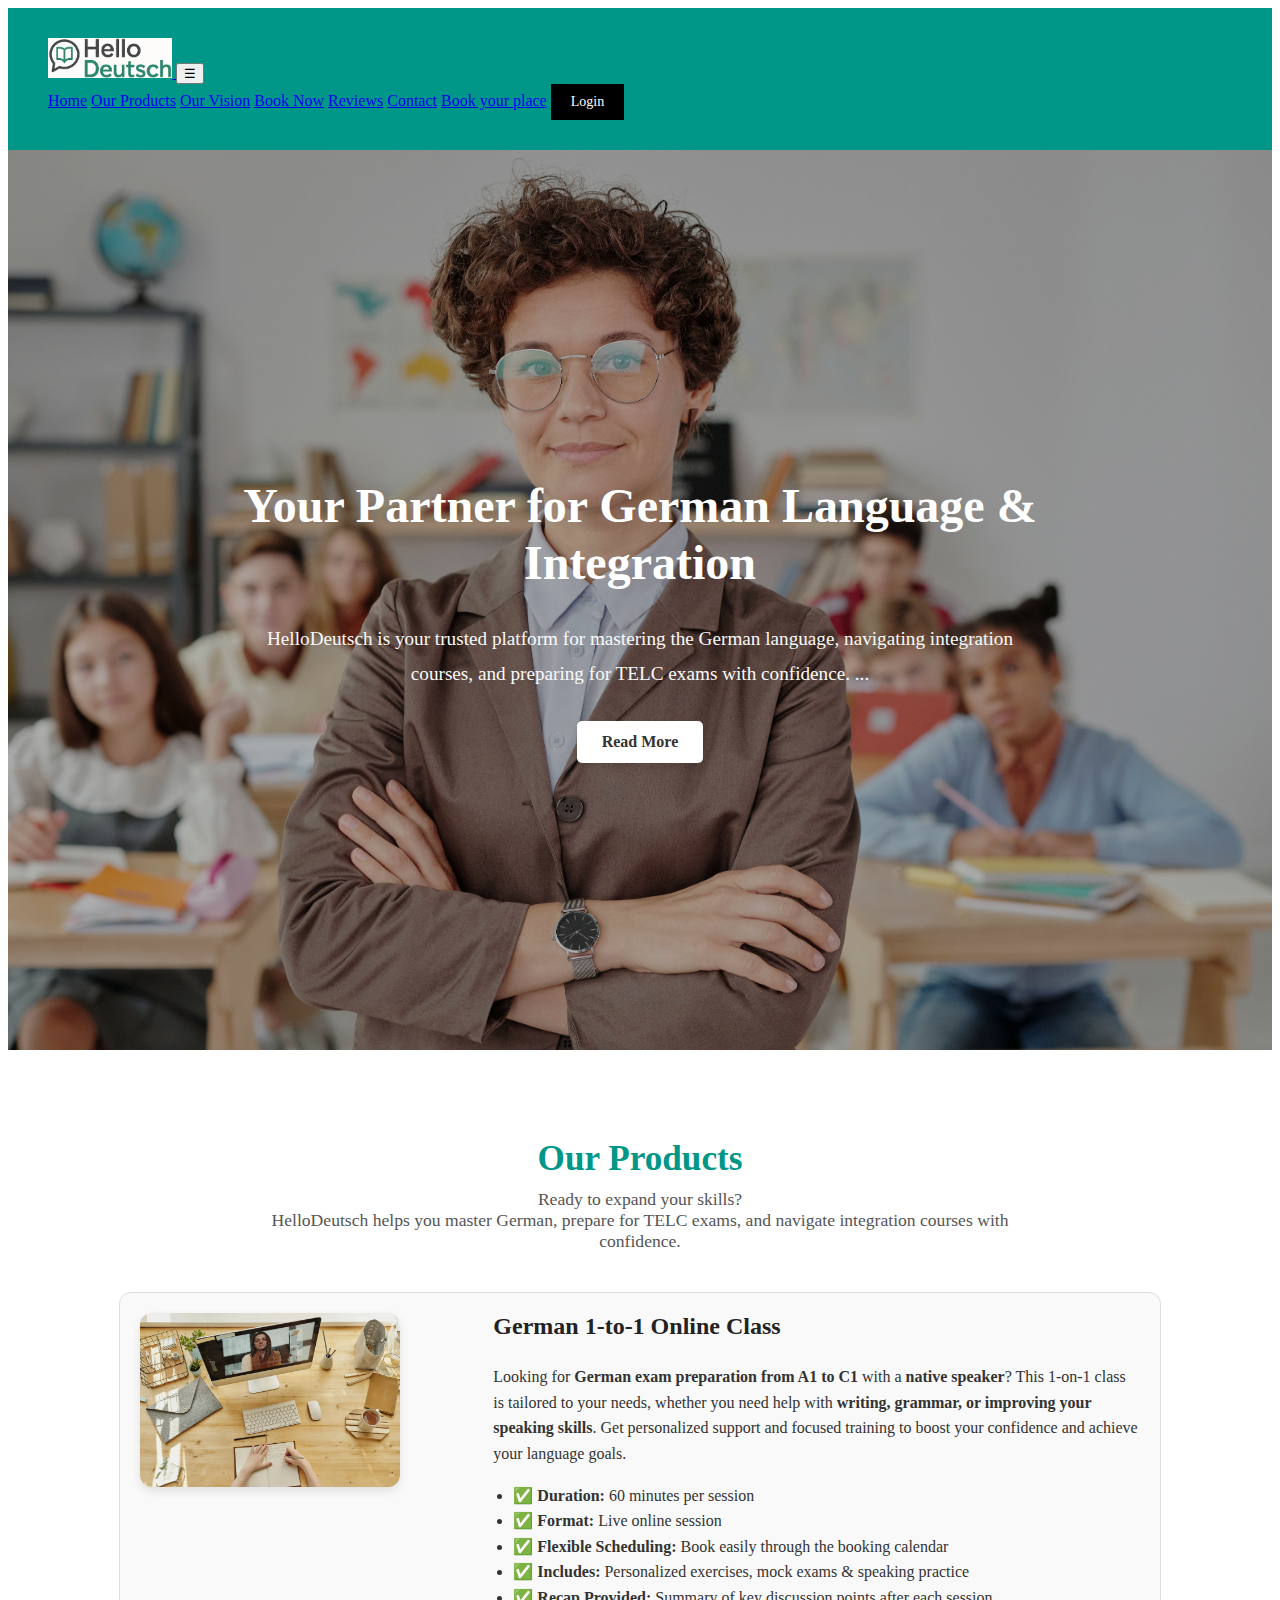
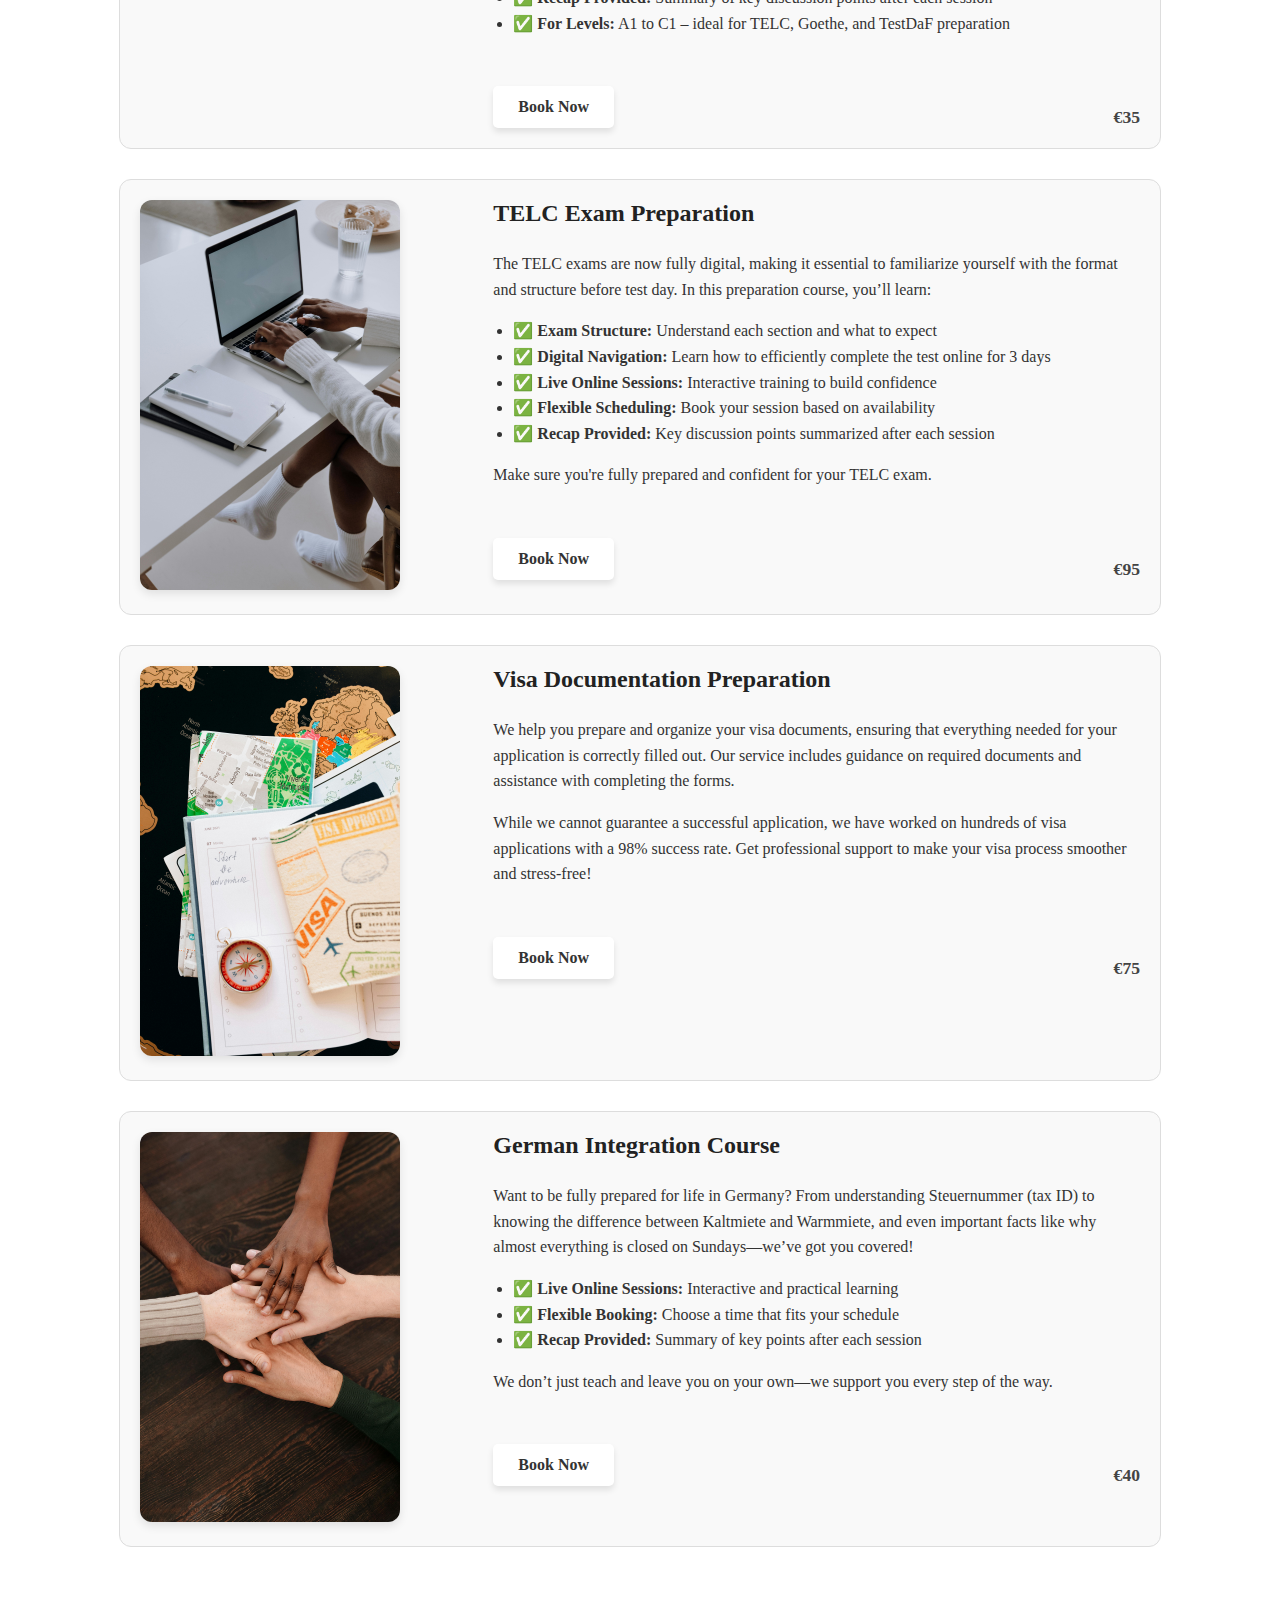
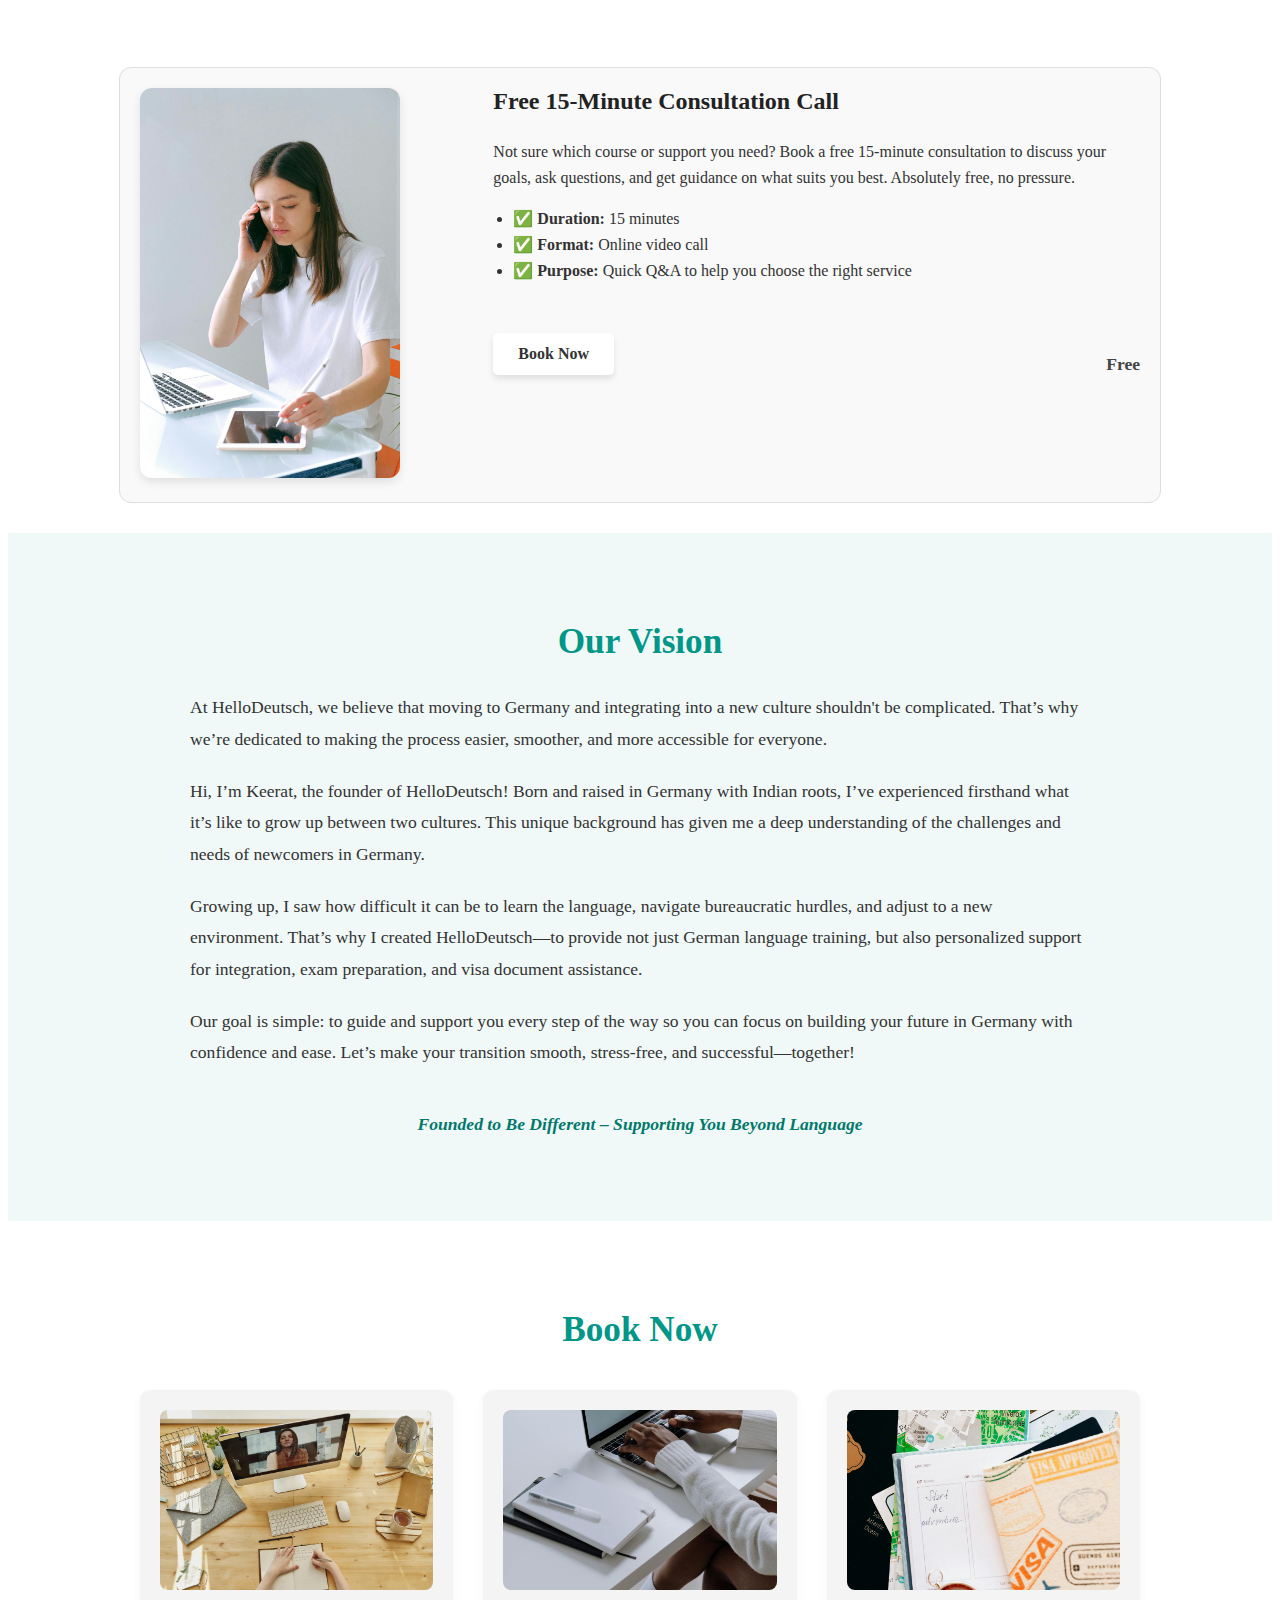
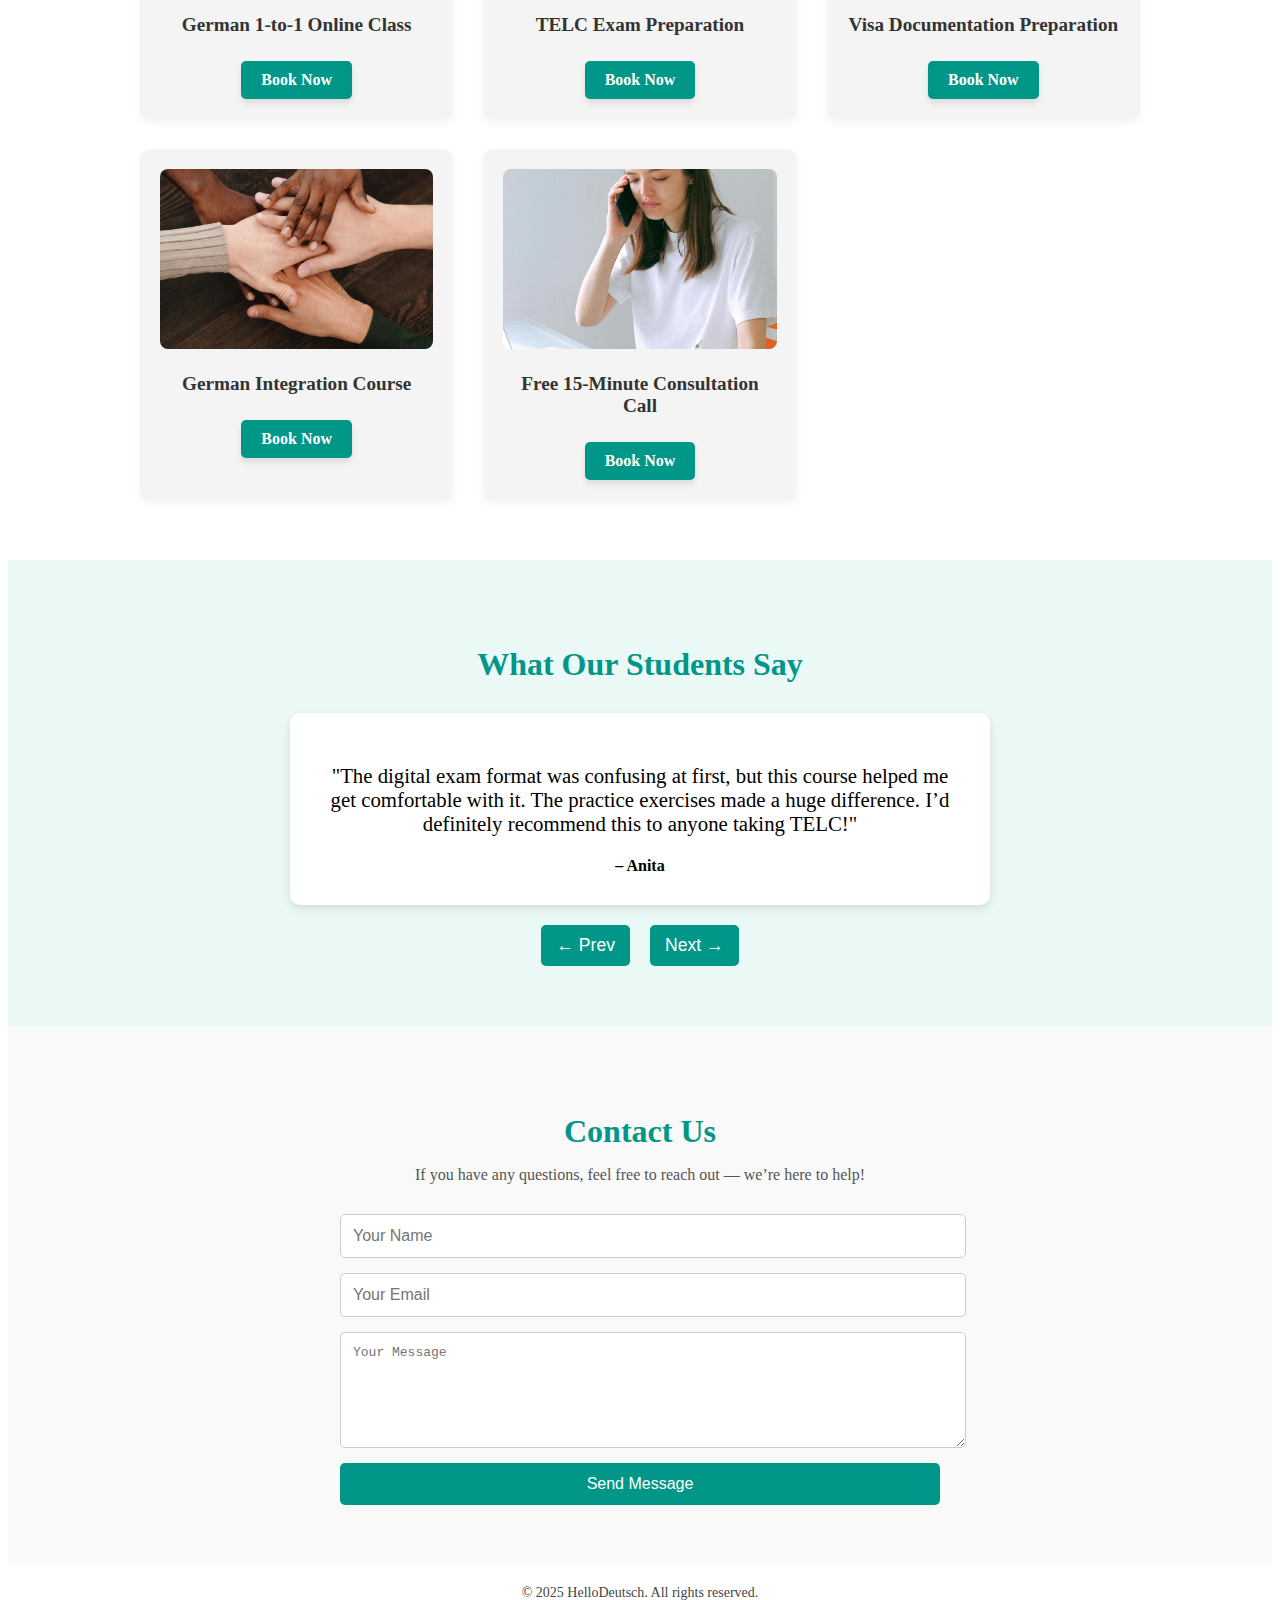
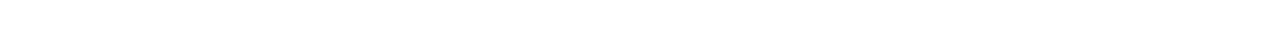
<file: index.html>
<!DOCTYPE html>
<html lang="en">
<head>
  <meta charset="UTF-8" />
  <meta name="viewport" content="width=device-width, initial-scale=1.0" />
  <title>HelloDeutsch</title>

<!-- ✅ Google Analytics Tag -->
  <script async src="https://www.googletagmanager.com/gtag/js?id=G-QC286PCZ1C"></script>
  <script>
    window.dataLayer = window.dataLayer || [];
    function gtag(){dataLayer.push(arguments);}
    gtag('js', new Date());
    gtag('config', 'G-QC286PCZ1C');
  </script>


  <link rel="stylesheet" href="style.css" />
  <link rel="stylesheet" href="https://cdnjs.cloudflare.com/ajax/libs/font-awesome/6.0.0-beta3/css/all.min.css">
  <link rel="icon" href="favicon.png" type="image/png" />
</head>
<body>
    
  <!-- Modern Navbar -->
  <header class="navbar">
    <a href="index.html" class="navbar-logo">
      <img src="logo-icon.png" alt="HelloDeutsch" style="height: 40px;" />
    </a>
  
    <button class="hamburger" id="hamburger-btn">&#9776;</button>
  
    <nav class="navbar-menu" id="navbar-menu">
      <a href="#home">Home</a>
      <a href="#products">Our Products</a>
      <a href="#vision">Our Vision</a>
      <a href="#book-now">Book Now</a>
      <a href="#testimonials">Reviews</a>
      <a href="#contact">Contact</a>
      <a href="/booking.html" class="book-btn">Book your place</a>
      <a href="login.html" class="login-btn">Login</a>
    </nav>
  </header>
  
  

</body>
</html>

  

  <!-- HOME / HERO SECTION -->
  <section id="home">
    <div class="overlay"></div>
    <div class="home-content">
      <h2>Your Partner for German Language & Integration</h2>
      <p>HelloDeutsch is your trusted platform for mastering the German language, navigating integration courses, and preparing for TELC exams with confidence. ...</p>
      <a href="#vision" class="btn">Read More</a>
    </div>
  </section>

  <!-- OUR PRODUCTS SECTION -->
  <section id="products">
    <h2>Our Products</h2>
    <p class="intro-text">
      Ready to expand your skills?<br>
      HelloDeutsch helps you master German, prepare for TELC exams, and navigate integration courses with confidence.
    </p>

    <!-- Product 1 -->
    <div class="product">
      <div class="product-image">
        <img src="german-class.jpg" alt="German Class">
      </div>
      <div class="product-info">
        <h3>German 1-to-1 Online Class</h3>
        <p>
          Looking for <strong>German exam preparation from A1 to C1</strong> with a <strong>native speaker</strong>?
          This 1-on-1 class is tailored to your needs, whether you need help with
          <strong>writing, grammar, or improving your speaking skills</strong>.
          Get personalized support and focused training to boost your confidence and achieve your language goals.
        </p>
        <ul>
          <li>✅ <strong>Duration:</strong> 60 minutes per session</li>
          <li>✅ <strong>Format:</strong> Live online session</li> 
          <li>✅ <strong>Flexible Scheduling:</strong> Book easily through the booking calendar</li>
          <li>✅ <strong>Includes:</strong> Personalized exercises, mock exams & speaking practice</li>
          <li>✅ <strong>Recap Provided:</strong> Summary of key discussion points after each session</li>
          <li>✅ <strong>For Levels:</strong> A1 to C1 – ideal for TELC, Goethe, and TestDaF preparation</li>
        </ul>
        <div class="product-footer">
          <a href="/booking.html" class="btn">Book Now</a>
          <span class="price-tag">€35</span>
        </div>
      </div>
    </div>

    <!-- Product 2 -->
    <div class="product">
      <div class="product-image">
        <img src="telc.jpg" alt="TELC Exam">
      </div>
      <div class="product-info">
        <h3>TELC Exam Preparation</h3>
        <p>The TELC exams are now fully digital, making it essential to familiarize yourself with the format and structure before test day. In this preparation course, you’ll learn:</p>
        <ul>
          <li>✅ <strong>Exam Structure:</strong> Understand each section and what to expect</li>
          <li>✅ <strong>Digital Navigation:</strong> Learn how to efficiently complete the test online for 3 days</li>
          <li>✅ <strong>Live Online Sessions:</strong> Interactive training to build confidence</li>
          <li>✅ <strong>Flexible Scheduling:</strong> Book your session based on availability</li>
          <li>✅ <strong>Recap Provided:</strong> Key discussion points summarized after each session</li>
        </ul>
        <p>Make sure you're fully prepared and confident for your TELC exam.</p>
        <div class="product-footer">
          <a href="/booking.html" class="btn">Book Now</a>
          <span class="price-tag">€95</span>
        </div>
      </div>
    </div>

    <!-- Product 3 -->
    <div class="product">
      <div class="product-image">
        <img src="visa.jpg" alt="Visa Support">
      </div>
      <div class="product-info">
        <h3>Visa Documentation Preparation</h3>
        <p>We help you prepare and organize your visa documents, ensuring that everything needed for your application is correctly filled out. Our service includes guidance on required documents and assistance with completing the forms.</p>
        <p>While we cannot guarantee a successful application, we have worked on hundreds of visa applications with a 98% success rate. Get professional support to make your visa process smoother and stress-free!</p>
        <div class="product-footer">
          <a href="/booking.html" class="btn">Book Now</a>
          <span class="price-tag">€75</span>
        </div>
      </div>
    </div>

    <!-- Product 4 -->
    <div class="product">
      <div class="product-image">
        <img src="integration.jpg" alt="Integration Course">
      </div>
      <div class="product-info">
        <h3>German Integration Course</h3>
        <p>Want to be fully prepared for life in Germany? From understanding Steuernummer (tax ID) to knowing the difference between Kaltmiete and Warmmiete, and even important facts like why almost everything is closed on Sundays—we’ve got you covered!</p>
        <ul>
          <li>✅ <strong>Live Online Sessions:</strong> Interactive and practical learning</li>
          <li>✅ <strong>Flexible Booking:</strong> Choose a time that fits your schedule</li>
          <li>✅ <strong>Recap Provided:</strong> Summary of key points after each session</li>
        </ul>
        <p>We don’t just teach and leave you on your own—we support you every step of the way.</p>
        <div class="product-footer">
          <a href="/booking.html" class="btn">Book Now</a>
          <span class="price-tag">€40</span>
        </div>
      </div>
    </div>
  </section>

 <!-- Product 5 -->
  <div class="product">
    <div class="product-image">
      <img src="free-call.jpg" alt="Free 15 Min Consultation">
    </div>
    <div class="product-info">
      <h3>Free 15-Minute Consultation Call</h3>
      <p>Not sure which course or support you need? Book a free 15-minute consultation to discuss your goals, ask questions, and get guidance on what suits you best. Absolutely free, no pressure.</p>
      <ul>
        <li>✅ <strong>Duration:</strong> 15 minutes</li>
        <li>✅ <strong>Format:</strong> Online video call</li>
        <li>✅ <strong>Purpose:</strong> Quick Q&A to help you choose the right service</li>
      </ul>
      <div class="product-footer">
        <a href="/booking.html" class="btn">Book Now</a>
        <span class="price-tag">Free</span>
      </div>
    </div>
  </div>

  <!-- Our Vision Section -->
  <section id="vision">
    <h2>Our Vision</h2>
    <div class="vision-content">
      <p>At HelloDeutsch, we believe that moving to Germany and integrating into a new culture shouldn't be complicated. That’s why we’re dedicated to making the process easier, smoother, and more accessible for everyone.</p>
      <p>Hi, I’m Keerat, the founder of HelloDeutsch! Born and raised in Germany with Indian roots, I’ve experienced firsthand what it’s like to grow up between two cultures. This unique background has given me a deep understanding of the challenges and needs of newcomers in Germany.</p>
      <p>Growing up, I saw how difficult it can be to learn the language, navigate bureaucratic hurdles, and adjust to a new environment. That’s why I created HelloDeutsch—to provide not just German language training, but also personalized support for integration, exam preparation, and visa document assistance.</p>
      <p>Our goal is simple: to guide and support you every step of the way so you can focus on building your future in Germany with confidence and ease. Let’s make your transition smooth, stress-free, and successful—together!</p>
      <p class="vision-tagline">Founded to Be Different – Supporting You Beyond Language</p>
    </div>
  </section>

  <!-- Book Now Section -->
  <section id="book-now">
    <h2>Book Now</h2>
    <div class="booking-grid">
      <div class="booking-card">
        <img src="german-class.jpg" alt="German 1-to-1 Class" />
        <h3>German 1-to-1 Online Class</h3>
        <a href="/booking.html" class="btn">Book Now</a>
      </div>
      <div class="booking-card">
        <img src="telc.jpg" alt="TELC Exam Preparation" />
        <h3>TELC Exam Preparation</h3>
        <a href="/booking.html" class="btn">Book Now</a>
      </div>
      <div class="booking-card">
        <img src="visa.jpg" alt="Visa Documentation Preparation" />
        <h3>Visa Documentation Preparation</h3>
        <a href="/booking.html" class="btn">Book Now</a>
      </div>
      <div class="booking-card">
        <img src="integration.jpg" alt="German Integration Course" />
        <h3>German Integration Course</h3>
        <a href="/booking.html" class="btn">Book Now</a>
      </div>
      <div class="booking-card">
        <img src="free-call.jpg" alt="Free 15 Min Consultation">
        <h3>Free 15-Minute Consultation Call</h3>
        <a href="/booking.html" class="btn">Book Now</a>
      </div>
    </div>
  </section>

 <!-- Testimonials Section -->
<section id="testimonials">
    <h2>What Our Students Say</h2>
    <div class="testimonial-slider">
      <div class="testimonial-slide active">
        <p>"The digital exam format was confusing at first, but this course helped me get comfortable with it. The practice exercises made a huge difference. I’d definitely recommend this to anyone taking TELC!"</p>
        <strong>– Anita</strong>
      </div>
      <div class="testimonial-slide">
        <p>"The best German lessons I’ve had! My teacher tailored each session to my needs, and my speaking skills improved so much in just a few weeks. The recap notes after each lesson were super helpful. Highly recommend!"</p>
        <strong>– Ashneet K.</strong>
      </div>
      <div class="testimonial-slide">
        <p>"I had no idea where to start with my visa paperwork, but this service made everything easy. My documents were perfectly organized, and I felt confident submitting my application. Super professional and helpful!"</p>
        <strong>– Rahul Kumar</strong>
      </div>
      <div class="testimonial-slide">
        <p>"Moving to Germany was overwhelming, but this course made everything easier. I now understand how to handle things like Anmeldung and even renting an apartment. A must for newcomers!"</p>
        <strong>– Priya</strong>
      </div>
    </div>
    <div class="testimonial-controls">
      <button class="testimonial-btn" onclick="prevSlide()">← Prev</button>
      <button class="testimonial-btn" onclick="nextSlide()">Next →</button>
    </div>
  </section>

  <!-- Contact Section -->
  <section id="contact">
    <h2>Contact Us</h2>
    <p>If you have any questions, feel free to reach out — we’re here to help!</p>
    <form action="https://formspree.io/f/meoadpok" method="POST">
      <input type="text" name="name" placeholder="Your Name" required />
      <input type="email" name="email" placeholder="Your Email" required />
      <textarea name="message" placeholder="Your Message" rows="6" required></textarea>
      <button type="submit">Send Message</button>
    </form>
  </section>
  
  <!-- JavaScript -->
  

<footer style="text-align: center; padding: 20px 0; font-size: 14px; color: #444;">
  © 2025 HelloDeutsch. All rights reserved.
</footer>

<script>
  document.addEventListener('DOMContentLoaded', function () {
    const hamburger = document.getElementById('hamburger-btn');
    const navbarMenu = document.getElementById('navbar-menu');

    hamburger.addEventListener('click', function () {
      navbarMenu.classList.toggle('show');
    });



    // Testimonial slider logic
    let currentSlide = 0;
    const slides = document.querySelectorAll('.testimonial-slide');

    function showSlide(index) {
      slides.forEach((slide, i) => {
        slide.classList.remove('active');
        if (i === index) slide.classList.add('active');
      });
    }

    function nextSlide() {
      currentSlide = (currentSlide + 1) % slides.length;
      showSlide(currentSlide);
    }

    function prevSlide() {
      currentSlide = (currentSlide - 1 + slides.length) % slides.length;
      showSlide(currentSlide);
    }

    showSlide(currentSlide); // ✅ INIT CALL
  });

  // ✅ Expose globally so HTML can call it
  window.nextSlide = function () {
    const slides = document.querySelectorAll('.testimonial-slide');
    let currentSlide = [...slides].findIndex(slide => slide.classList.contains('active'));
    currentSlide = (currentSlide + 1) % slides.length;
    slides.forEach(slide => slide.classList.remove('active'));
    slides[currentSlide].classList.add('active');
  };

  window.prevSlide = function () {
    const slides = document.querySelectorAll('.testimonial-slide');
    let currentSlide = [...slides].findIndex(slide => slide.classList.contains('active'));
    currentSlide = (currentSlide - 1 + slides.length) % slides.length;
    slides.forEach(slide => slide.classList.remove('active'));
    slides[currentSlide].classList.add('active');
  };
</script>
</body>
</html>
</file>
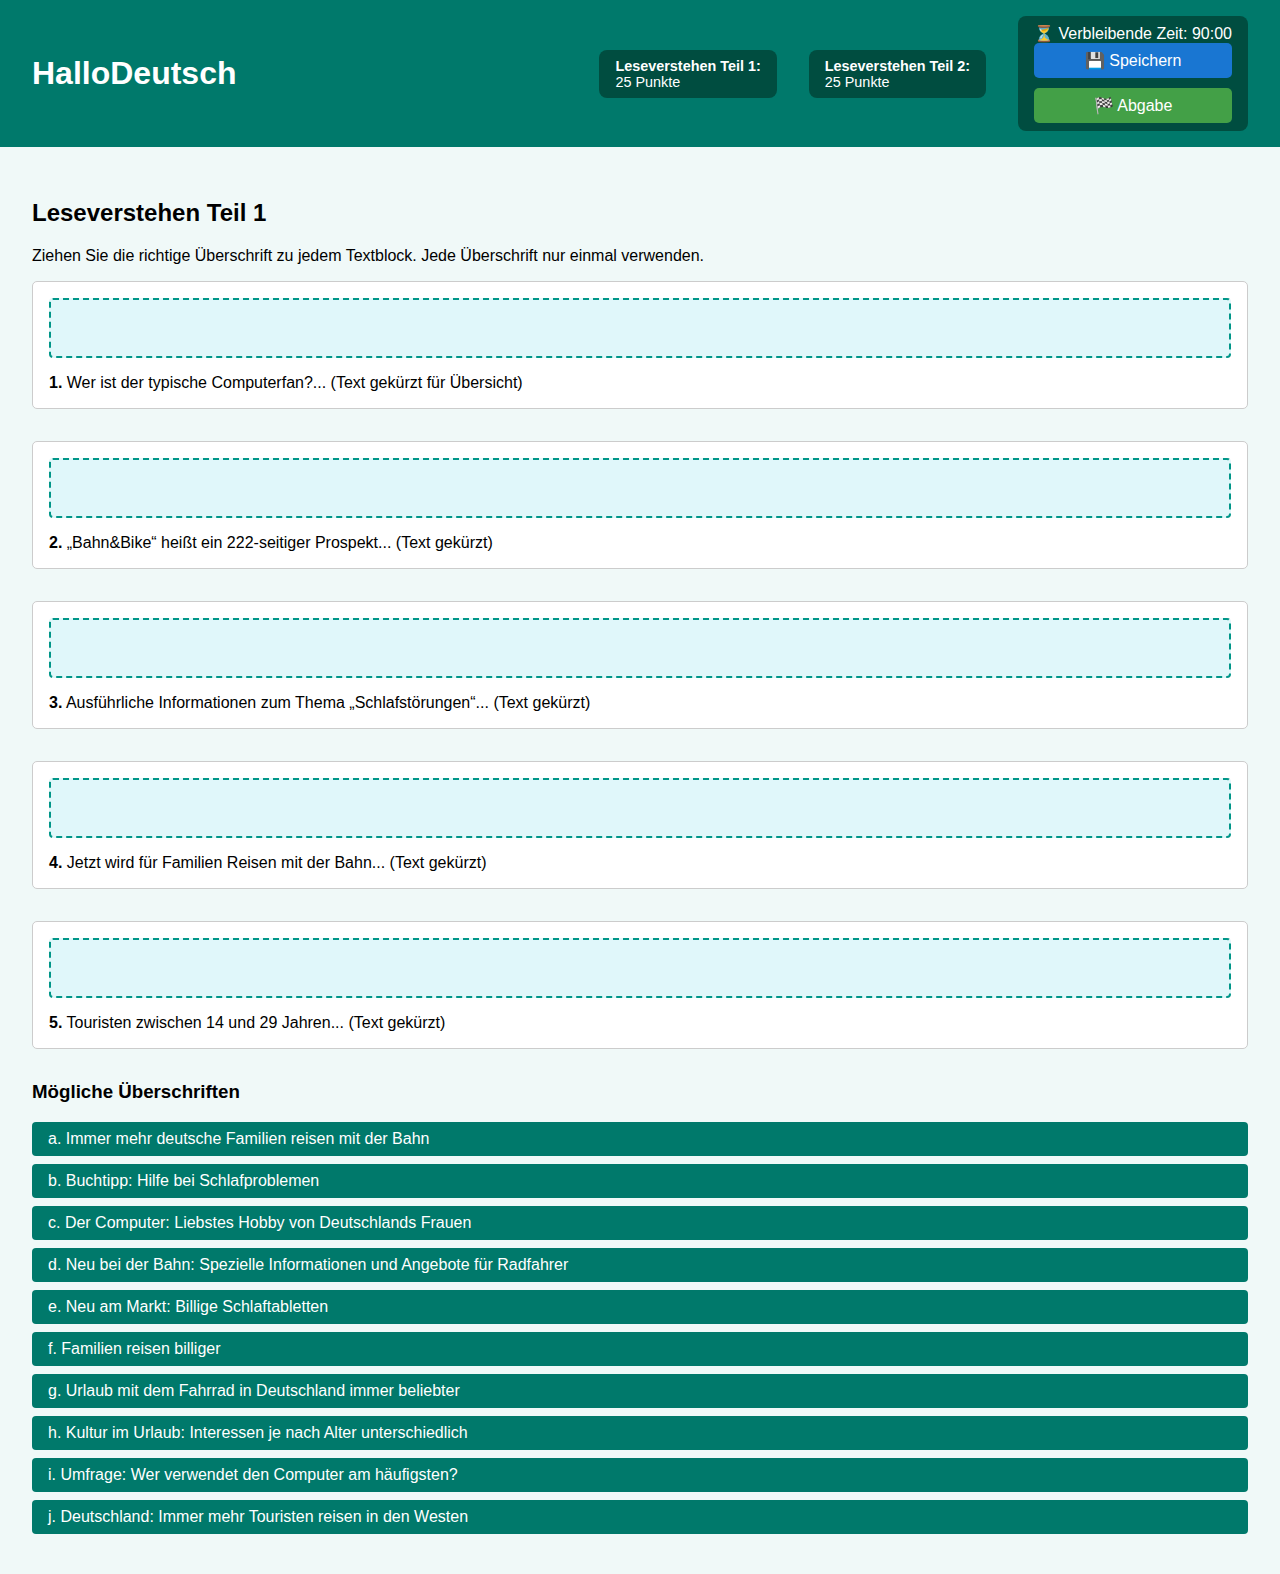
<file: b1-drag copy.html>
<!DOCTYPE html>
<html lang="de">
<head>
  <meta charset="UTF-8" />
  <meta name="viewport" content="width=device-width, initial-scale=1.0" />
  <title>Leseverstehen A2 – HelloDeutsch</title>
  <style>
    body {
      font-family: Arial, sans-serif;
      background: #f0f9f8;
      margin: 0;
      padding: 0;
    }
    header {
      background: #00796b;
      color: white;
      padding: 1rem 2rem;
      display: flex;
      justify-content: space-between;
      align-items: center;
    }
    .timer-menu {
      display: flex;
      align-items: center;
      gap: 2rem;
    }
    .menu-box {
      background: #004d40;
      color: white;
      padding: 0.5rem 1rem;
      border-radius: 8px;
      font-size: 0.9rem;
      cursor: pointer;
    }
    .menu-box:hover {
      background: #005e50;
    }
    .timer-box {
      background: #004d40;
      color: #fff;
      padding: 0.5rem 1rem;
      border-radius: 8px;
      font-size: 1rem;
    }
    .action-buttons {
      display: flex;
      flex-direction: column;
      gap: 10px;
    }
    .action-buttons button {
      padding: 0.5rem 1rem;
      font-size: 1rem;
      border: none;
      border-radius: 5px;
      cursor: pointer;
    }
    .save-button {
      background-color: #1976d2;
      color: white;
    }
    .submit-button {
      background-color: #43a047;
      color: white;
    }
    main {
      padding: 2rem;
    }
    .section-box {
      display: none;
    }
    .section-box.active {
      display: block;
    }
    .text-block {
      background: #fff;
      border: 1px solid #ccc;
      padding: 1rem;
      margin-bottom: 2rem;
      border-radius: 5px;
    }
    .dropzone {
      border: 2px dashed #009688;
      background: #e0f7fa;
      padding: 0.5rem;
      margin-bottom: 1rem;
      text-align: center;
      font-weight: bold;
      border-radius: 4px;
      min-height: 40px;
    }
    .option {
      background: #00796b;
      color: white;
      padding: 0.5rem 1rem;
      margin-bottom: 0.5rem;
      border-radius: 4px;
      cursor: grab;
    }
  </style>
  <script>
    let remainingSeconds = 5400;
    function updateTimer() {
      const timerDisplay = document.getElementById("timer");
      const minutes = Math.floor(remainingSeconds / 60);
      const seconds = remainingSeconds % 60;
      timerDisplay.textContent = `${minutes.toString().padStart(2, '0')}:${seconds.toString().padStart(2, '0')}`;
      if (remainingSeconds > 0) {
        remainingSeconds--;
      } else {
        alert("⏰ Die Zeit ist abgelaufen. Ihre Antworten werden jetzt abgegeben.");
        submitExam();
      }
    }
    function saveAnswers() {
      alert("✅ Deine Antworten wurden gespeichert.");
    }
    function submitExam() {
      const confirmSubmit = confirm("Möchtest du wirklich abgeben?");
      if (confirmSubmit) {
        const totalPoints = calculateScore();
        const result = totalPoints >= 20 ? '✅ Bestanden!' : '❌ Nicht bestanden';
        alert(`🎉 Deine Abgabe war erfolgreich!\n\n${result}\nPunkte: ${totalPoints} von 25`);
      }
    }
    function scrollToTeil(id) {
      document.querySelectorAll('.section-box').forEach(el => el.classList.remove('active'));
      const selected = document.getElementById(id);
      if (selected) selected.classList.add('active');
    }
    function calculateScore() {
      return 22;
    }
    setInterval(updateTimer, 1000);
  </script>
</head>
<body>
  <header>
    <h1>HalloDeutsch</h1>
    <div class="timer-menu">
      <div class="menu-box" onclick="scrollToTeil('teil1')">
        <strong>Leseverstehen Teil 1:</strong><br />25 Punkte
      </div>
      <div class="menu-box" onclick="scrollToTeil('teil2')">
        <strong>Leseverstehen Teil 2:</strong><br />25 Punkte
      </div>
      <div class="timer-box">
        ⏳ Verbleibende Zeit: <span id="timer">90:00</span><br>
        <div class="action-buttons">
          <button class="save-button" onclick="saveAnswers()">💾 Speichern</button>
          <button class="submit-button" onclick="submitExam()">🏁 Abgabe</button>
        </div>
      </div>
    </div>
  </header>
  <main>
    <div id="teil1" class="section-box active">
      <h2>Leseverstehen Teil 1</h2>
      <p>Ziehen Sie die richtige Überschrift zu jedem Textblock. Jede Überschrift nur einmal verwenden.</p>
      <div class="text-block">
        <div class="dropzone" data-id="1" ondrop="drop(event)" ondragover="allowDrop(event)"></div>
        <strong>1.</strong> Wer ist der typische Computerfan?... (Text gekürzt für Übersicht)
      </div>
      <div class="text-block">
        <div class="dropzone" data-id="2" ondrop="drop(event)" ondragover="allowDrop(event)"></div>
        <strong>2.</strong> „Bahn&Bike“ heißt ein 222-seitiger Prospekt... (Text gekürzt)
      </div>
      <div class="text-block">
        <div class="dropzone" data-id="3" ondrop="drop(event)" ondragover="allowDrop(event)"></div>
        <strong>3.</strong> Ausführliche Informationen zum Thema „Schlafstörungen“... (Text gekürzt)
      </div>
      <div class="text-block">
        <div class="dropzone" data-id="4" ondrop="drop(event)" ondragover="allowDrop(event)"></div>
        <strong>4.</strong> Jetzt wird für Familien Reisen mit der Bahn... (Text gekürzt)
      </div>
      <div class="text-block">
        <div class="dropzone" data-id="5" ondrop="drop(event)" ondragover="allowDrop(event)"></div>
        <strong>5.</strong> Touristen zwischen 14 und 29 Jahren... (Text gekürzt)
      </div>
      <div>
        <h3>Mögliche Überschriften</h3>
        <div class="option" draggable="true" id="a" onclick="selectOption('a')">a. Immer mehr deutsche Familien reisen mit der Bahn</div>
        <div class="option" draggable="true" id="b" onclick="selectOption('b')">b. Buchtipp: Hilfe bei Schlafproblemen</div>
        <div class="option" draggable="true" id="c" onclick="selectOption('c')">c. Der Computer: Liebstes Hobby von Deutschlands Frauen</div>
        <div class="option" draggable="true" id="d" onclick="selectOption('d')">d. Neu bei der Bahn: Spezielle Informationen und Angebote für Radfahrer</div>
        <div class="option" draggable="true" id="e" onclick="selectOption('e')">e. Neu am Markt: Billige Schlaftabletten</div>
        <div class="option" draggable="true" id="f" onclick="selectOption('f')">f. Familien reisen billiger</div>
        <div class="option" draggable="true" id="g" onclick="selectOption('g')">g. Urlaub mit dem Fahrrad in Deutschland immer beliebter</div>
        <div class="option" draggable="true" id="h" onclick="selectOption('h')">h. Kultur im Urlaub: Interessen je nach Alter unterschiedlich</div>
        <div class="option" draggable="true" id="i" onclick="selectOption('i')">i. Umfrage: Wer verwendet den Computer am häufigsten?</div>
        <div class="option" draggable="true" id="j" onclick="selectOption('j')">j. Deutschland: Immer mehr Touristen reisen in den Westen</div>
      </div>
    </div>
    <div id="teil2" class="section-box">
      <h2>Leseverstehen Teil 2</h2>
      <p>Lesen Sie den Text und die Aufgaben 6–10. Welche Lösung (a, b oder c) ist jeweils richtig?<br>
      Markieren Sie Ihre Lösungen für die Aufgaben 6–10 auf dem Antwortbogen.</p>
      <!-- Hier kommt dein Inhalt für Teil 2 rein -->
    </div>
  </main>
  <script>
    function allowDrop(ev) {
      ev.preventDefault();
    }
    function drop(ev) {
      ev.preventDefault();
      const data = ev.dataTransfer.getData("text");
      const dragged = document.getElementById(data);
      if (!ev.target.querySelector('.option')) {
        ev.target.appendChild(dragged);
      }
    }
    let selectedOption = null;
    function selectOption(letter) {
      selectedOption = document.getElementById(letter);
      const zones = document.querySelectorAll(".dropzone");
      zones.forEach(zone => {
        zone.onclick = () => {
          if (selectedOption && !zone.querySelector('.option')) {
            zone.appendChild(selectedOption);
          }
        }
      });
    }
    document.querySelectorAll('.option').forEach(opt => {
      opt.addEventListener('dragstart', (e) => {
        e.dataTransfer.setData("text", e.target.id);
      });
    });
  </script>
</body>
</html>
</file>
<file: style.css>
/* Header with left-aligned title */
header {
    background: #009688;
    color: white;
    padding: 30px 40px;
    text-align: left;
  }
  
  header h1 {
    font-size: 2.5em;
    margin: 0;
  }
  
  /* Home / Hero Section */
  #home {
    background-image: url('hero.jpg');
    background-size: cover;
    background-position: center;
    height: 100vh;
    position: relative;
    display: flex;
    align-items: center;
    justify-content: center;
    color: white;
    text-align: center;
  }
  
  #home .overlay {
    position: absolute;
    top: 0;
    left: 0;
    width: 100%;
    height: 100%;
    background-color: rgba(0, 0, 0, 0.3);
    z-index: 1;
  }
  
  .home-content {
    position: relative;
    z-index: 2;
    max-width: 800px;
    padding: 60px 20px;
  }
  
  .home-content h2 {
    font-size: 3em;
    font-weight: 700;
    margin-bottom: 30px;
    line-height: 1.2;
  }
  
  .home-content p {
    font-size: 1.2em;
    line-height: 1.8;
    max-width: 900px;
    margin: 0 auto;
    color: #f9f9f9;
  }
  
  .btn {
    background-color: #ffffff;
    color: #333;
    padding: 12px 25px;
    text-decoration: none;
    font-weight: bold;
    border-radius: 5px;
    margin-top: 30px;
    display: inline-block;
    box-shadow: 0 4px 6px rgba(0,0,0,0.1);
    transition: all 0.3s ease;
  }
  
  .btn:hover {
    background-color: #f4f4f4;
    box-shadow: 0 6px 10px rgba(0,0,0,0.15);
  }
  
  /* Products Section */
  #products {
    padding: 60px 20px;
    background: #fff;
    text-align: center;
  }
  
  #products h2 {
    font-size: 2.2em;
    color: #009688;
    margin-bottom: 10px;
  }
  
  #products .intro-text {
    font-size: 1.1em;
    max-width: 800px;
    margin: 0 auto 40px;
    color: #555;
  }
  
  .product {
    display: flex;
    justify-content: space-between;
    align-items: flex-start;
    max-width: 1000px;
    margin: 30px auto;
    padding: 20px;
    border: 1px solid #ddd;
    border-radius: 12px;
    background: #f9f9f9;
    gap: 30px;
    text-align: left;
    flex-wrap: wrap;
  }
  
  .product-image {
    flex: 1;
  }
  
  .product-image img {
    width: 100%;
    max-width: 260px;
    height: auto;
    border-radius: 12px;
    box-shadow: 0 4px 10px rgba(0, 0, 0, 0.1);
    object-fit: cover;
  }
  
  .product-info {
    flex: 2;
  }
  
  .product-info h3 {
    font-size: 1.5em;
    color: #222;
    margin-top: 0;
  }
  
  .product-info p,
  .product-info ul {
    font-size: 1em;
    color: #333;
    line-height: 1.6;
  }
  
  .product-info ul {
    padding-left: 20px;
    margin-top: 10px;
  }
  
  .product-footer {
    margin-top: 20px;
    display: flex;
    align-items: center;
    justify-content: space-between;
    gap: 40px;
    flex-wrap: nowrap;
  }
  
  .product-footer .price-tag {
    font-weight: bold;
    font-size: 1.1em;
    color: #444;
    padding-top: 8px; /* Adjust this value as needed */
  }
  .product-footer .price-tag {
    font-weight: bold;
    font-size: 1.1em;
    color: #444;
    align-self: flex-end; /* aligns it to the bottom of the flex row */
  }
  
  
  /* Responsive adjustments */
  @media (max-width: 600px) {
    .product {
      flex-direction: column;
    }
  
    .product-footer {
      flex-direction: column;
      align-items: flex-start;
    }
  
    .product-image img {
      max-width: 100%;
    }
  }
  
  /* Vision Section */
  #vision {
    padding: 60px 20px;
    background-color: #f0f9f8;
    text-align: center;
  }
  
  #vision h2 {
    font-size: 2.2em;
    color: #009688;
    margin-bottom: 30px;
  }
  
  .vision-content {
    max-width: 900px;
    margin: 0 auto;
    text-align: left;
    font-size: 1.1em;
    line-height: 1.8;
    color: #333;
  }
  
  .vision-content p {
    margin-bottom: 20px;
  }
  
  .vision-tagline {
    font-weight: bold;
    color: #00796b;
    font-style: italic;
    text-align: center;
    margin-top: 40px;
  }
  
  /* Book Now Section */
  #book-now {
    padding: 60px 20px;
    background: #fff;
    text-align: center;
  }
  
  #book-now h2 {
    font-size: 2.2em;
    color: #009688;
    margin-bottom: 40px;
  }
  
  .booking-grid {
    display: grid;
    grid-template-columns: repeat(auto-fit, minmax(250px, 1fr));
    gap: 30px;
    max-width: 1000px;
    margin: 0 auto;
  }
  
  .booking-card {
    background: #f4f4f4;
    padding: 20px;
    border-radius: 10px;
    box-shadow: 0 4px 10px rgba(0,0,0,0.05);
    transition: transform 0.3s ease;
  }
  
  .booking-card:hover {
    transform: translateY(-5px);
  }
  
  .booking-card h3 {
    font-size: 1.2em;
    margin: 20px 0 10px;
    color: #333;
  }
  
  .image-placeholder {
    height: 150px;
    background: #ddd;
    display: flex;
    align-items: center;
    justify-content: center;
    color: #777;
    font-style: italic;
    border-radius: 8px;
  }
  
  .booking-card .btn {
    margin-top: 15px;
    display: inline-block;
    background: #009688;
    color: white;
    padding: 10px 20px;
    border-radius: 5px;
    text-decoration: none;
    font-weight: bold;
  }
  
  .booking-card .btn:hover {
    background: #00796b;
  }
  .booking-card img {
    width: 100%;
    height: 180px; /* Adjust this height as needed */
    object-fit: cover;
    border-radius: 8px;
  }
  #testimonials {
    padding: 60px 20px;
    background: #eaf8f6;
    text-align: center;
  }
  
  #testimonials h2 {
    font-size: 2em;
    color: #009688;
    margin-bottom: 30px;
  }
  
  .testimonial-slider {
    position: relative;
    max-width: 700px;
    margin: 0 auto;
  }
  
  .testimonial-slide {
    display: none;
    background: #fff;
    padding: 30px;
    border-radius: 10px;
    box-shadow: 0 4px 10px rgba(0,0,0,0.1);
  }
  
  .testimonial-slide.active {
    display: block;
  }
  
  .testimonial-slide p {
    font-size: 1.3em;
  }
  
  .testimonial-controls {
    display: flex;
    justify-content: center;
    gap: 20px;
    margin-top: 20px;
  }
  
  .testimonial-btn {
    background-color: #009688;
    color: white;
    border: none;
    padding: 10px 15px;
    font-size: 1.1em;
    border-radius: 5px;
    cursor: pointer;
  }
  
  .testimonial-btn:hover {
    background-color: #00796b;
  }
  #contact {
    padding: 60px 20px;
    background-color: #f9f9f9;
    text-align: center;
  }
  
  #contact h2 {
    font-size: 2em;
    color: #009688;
    margin-bottom: 10px;
  }
  
  #contact p {
    margin-bottom: 30px;
    color: #555;
  }
  
  #contact form {
    max-width: 600px;
    margin: 0 auto;
    display: flex;
    flex-direction: column;
    gap: 15px;
  }
  
  #contact input,
  #contact textarea {
    padding: 12px;
    font-size: 1em;
    border: 1px solid #ccc;
    border-radius: 5px;
    width: 100%;
  }
  
  #contact button {
    padding: 12px;
    background-color: #009688;
    color: white;
    border: none;
    font-size: 1em;
    border-radius: 5px;
    cursor: pointer;
  }
  
  #contact button:hover {
    background-color: #00796b;
  }
  .nav-links li a i {
    font-size: 1.2em;
  }
  
  .nav-links li:last-child {
    padding-left: 10px;
  }
  .login-btn {
    background-color: black;
    color: white;
    padding: 10px 20px;
    font-size: 14px;
    text-decoration: none;
    border: none;
    cursor: pointer;
    display: inline-block;
    transition: background-color 0.3s ease;
  }
  .login-btn:hover {
    background-color: #00796b;
  }
</file>
